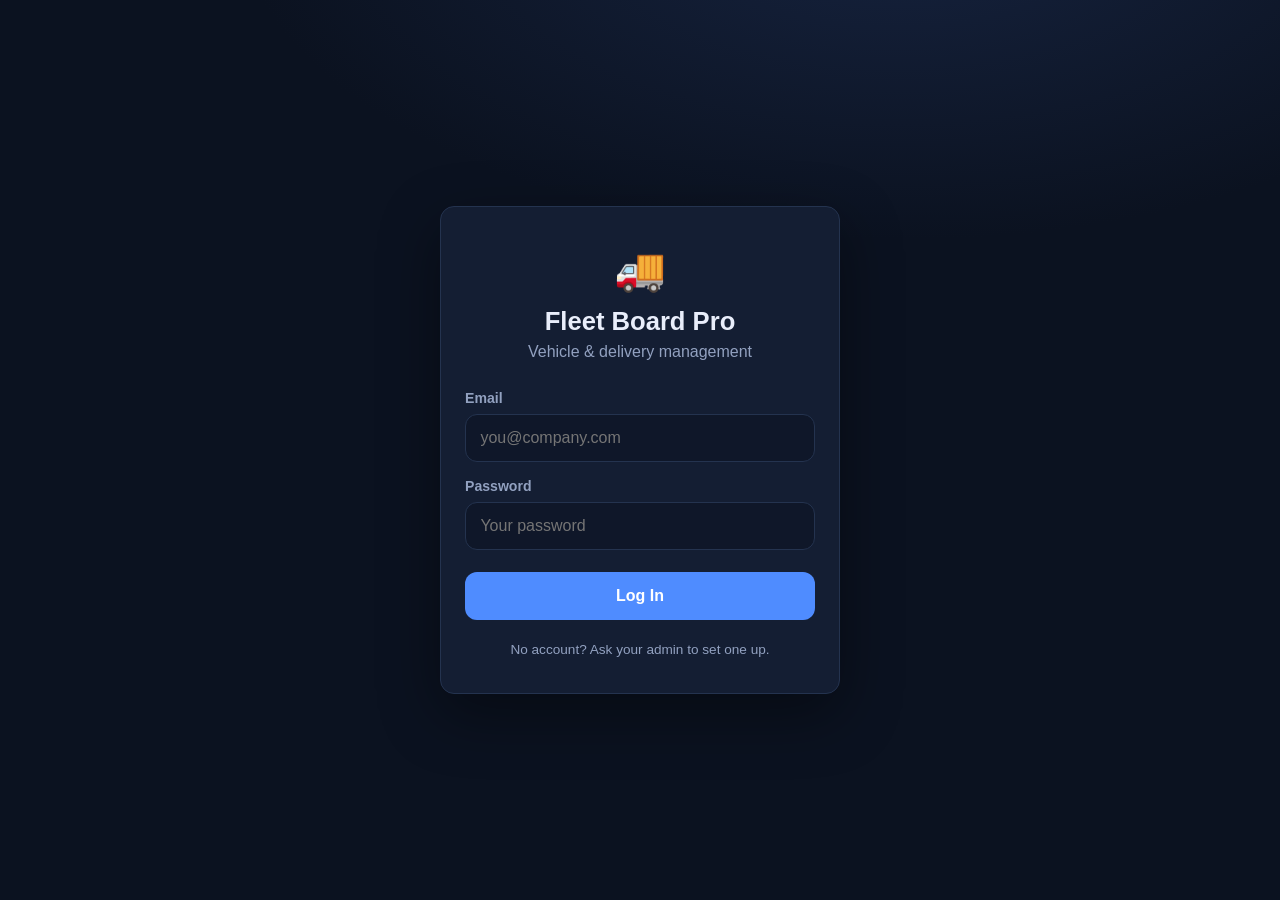
<file: index.html>
<!doctype html>
<html lang="en">
<head>
  <meta charset="utf-8">
  <meta name="viewport" content="width=device-width, initial-scale=1, viewport-fit=cover">
  <meta name="theme-color" content="#0b1220">
  <link rel="manifest" href="manifest.webmanifest">
  <link rel="icon" href="icons/icon-192.png">
  <link rel="apple-touch-icon" href="icons/icon-192.png">
  <title>Fleet Board Pro — Log In</title>
  <link rel="stylesheet" href="css/style.css">
</head>
<body>
  <main class="login-wrap">
    <div class="login-card">
      <div class="logo">🚚</div>
      <h1>Fleet Board Pro</h1>
      <p class="muted">Vehicle &amp; delivery management</p>

      <div id="configWarning" class="alert alert-error hidden">
        Supabase is not configured yet. Copy <code>js/config.example.js</code>
        to <code>js/config.js</code> and add your project URL and anon key.
      </div>

      <div id="loginError" class="alert alert-error hidden" role="alert"></div>

      <form id="loginForm" novalidate>
        <label for="email">Email</label>
        <input id="email" type="email" autocomplete="email" required
               placeholder="you@company.com">

        <label for="password">Password</label>
        <input id="password" type="password" autocomplete="current-password" required
               placeholder="Your password">

        <button id="loginBtn" class="btn btn-primary btn-block" type="submit">Log In</button>
      </form>

      <p class="muted small">No account? Ask your admin to set one up.</p>
    </div>
  </main>

  <script src="vendor/supabase.js"></script>
  <script src="js/config.js"></script>
  <script src="js/supabase-client.js"></script>
  <script src="js/auth.js"></script>
  <script src="js/login.js"></script>
  <script src="js/pwa.js"></script>
</body>
</html>
</file>
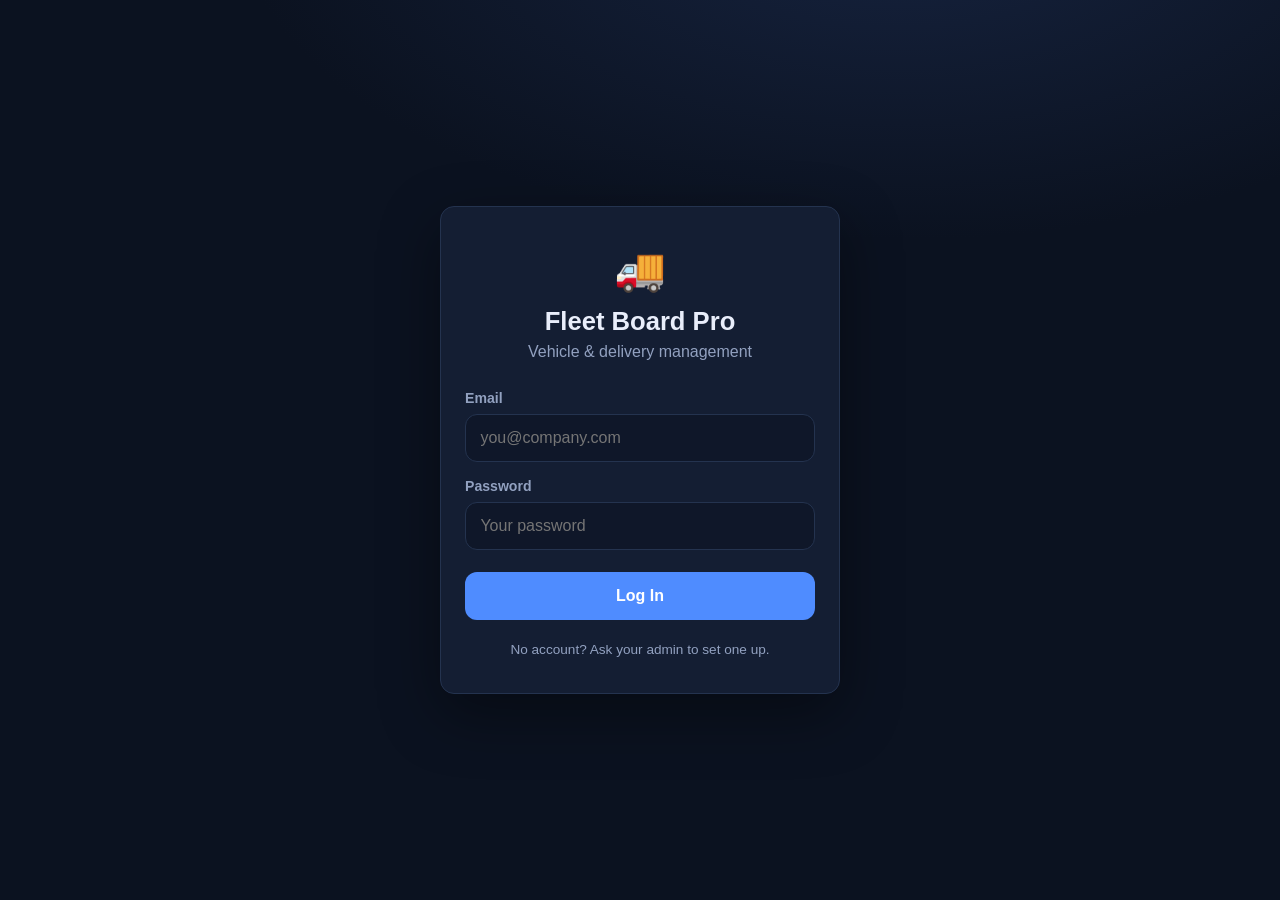
<file: admin.html>
<!doctype html>
<html lang="en">
<head>
  <meta charset="utf-8">
  <meta name="viewport" content="width=device-width, initial-scale=1, viewport-fit=cover">
  <meta name="theme-color" content="#0b1220">
  <link rel="manifest" href="manifest.webmanifest">
  <link rel="icon" href="icons/icon-192.png">
  <link rel="apple-touch-icon" href="icons/icon-192.png">
  <title>Fleet Board Pro — Admin</title>
  <link rel="stylesheet" href="css/style.css">
</head>
<body class="loading">
  <div class="app">
    <header class="topbar">
      <div class="brand">🚚 Fleet Board Pro</div>
      <div class="user-info">
        <span id="userName" class="user-name"></span>
        <span id="roleBadge" class="badge"></span>
      </div>
      <a class="btn btn-outline btn-small" href="profile.html">Profile</a>
    </header>

    <main class="content">
      <h2>Admin Dashboard</h2>
      <p class="muted page-sub"><span id="companyName"></span></p>

      <div id="flash"></div>

      <section>
        <div class="section-head">
          <h3>📊 Today Overview</h3>
          <button id="refreshAll" class="btn btn-outline btn-small" type="button">Refresh</button>
        </div>
        <div id="overviewStats" class="stats"></div>
      </section>

      <section id="reportsSection" style="margin-top: 1.75rem;">
        <div class="section-head">
          <h3>📈 Reports</h3>
        </div>
        <div id="reportHost"></div>
      </section>

      <section id="settingsSection" style="margin-top: 1.75rem;">
        <div class="section-head">
          <h3>⚙️ Company Settings</h3>
        </div>
        <div class="card">
          <label class="toggle-row">
            <input type="checkbox" id="driverFuelToggle">
            <span>Allow drivers to log fuel for their own vehicle</span>
          </label>
          <p class="muted small">Off by default. When on, a driver can add fuel entries only for their own linked vehicle. Manager/admin can always log fuel.</p>
        </div>
      </section>

      <section id="usersSection" style="margin-top: 1.75rem;">
        <div class="section-head">
          <h3>🔑 Users</h3>
        </div>
        <p class="muted small">
          Users sign up on the login page, then must be attached to your company
          (see <code>supabase/README.md</code>) before they appear here. Creating
          login accounts or attaching companies still happens in the Supabase
          Dashboard / SQL Editor — never from this app.
        </p>
        <div id="userList" class="request-list"></div>
      </section>

      <section id="outletsSection" style="margin-top: 1.75rem;">
        <div class="section-head">
          <h3>🏬 Outlets</h3>
          <button class="btn btn-primary btn-small" type="button" data-action="new-outlet">Add Outlet</button>
        </div>
        <div id="outletFormHost"></div>
        <div id="outletList" class="cards"></div>
      </section>

      <section id="driversSection" style="margin-top: 1.75rem;">
        <div class="section-head">
          <h3>🚗 Drivers</h3>
          <button class="btn btn-primary btn-small" type="button" data-action="new-driver">Add Driver</button>
        </div>
        <div id="driverFormHost"></div>
        <div id="driverList" class="cards"></div>
      </section>

      <section id="vehiclesSection" style="margin-top: 1.75rem;">
        <div class="section-head">
          <h3>🚐 Vehicles</h3>
          <button class="btn btn-primary btn-small" type="button" data-action="new-vehicle">Add Vehicle</button>
        </div>
        <div id="vehicleFormHost"></div>
        <div id="vehicleList" class="cards"></div>
      </section>

      <section style="margin-top: 1.75rem;">
        <div class="section-head">
          <h3>🗂️ Recent Jobs</h3>
        </div>
        <div id="jobFilters" class="filter-bar">
          <button class="filter-btn active" type="button" data-status="all">All</button>
          <button class="filter-btn" type="button" data-status="pending">Pending</button>
          <button class="filter-btn" type="button" data-status="accepted">Accepted</button>
          <button class="filter-btn" type="button" data-status="in_progress">In Progress</button>
          <button class="filter-btn" type="button" data-status="completed">Completed</button>
          <button class="filter-btn" type="button" data-status="cancelled">Cancelled</button>
        </div>
        <div id="jobList" class="request-list"></div>
      </section>
    </main>
  </div>

  <div class="loader">Loading…</div>

  <script src="vendor/supabase.js"></script>
  <script src="js/config.js"></script>
  <script src="js/supabase-client.js"></script>
  <script src="js/auth.js"></script>
  <script src="js/ui.js"></script>
  <script src="js/admin.js"></script>
  <script src="js/reports.js"></script>
  <script>
    initDashboard('admin').then(function (ctx) { if (ctx) { initAdminPage(ctx); initReports(ctx); } });
  </script>
  <script src="js/pwa.js"></script>
</body>
</html>
</file>
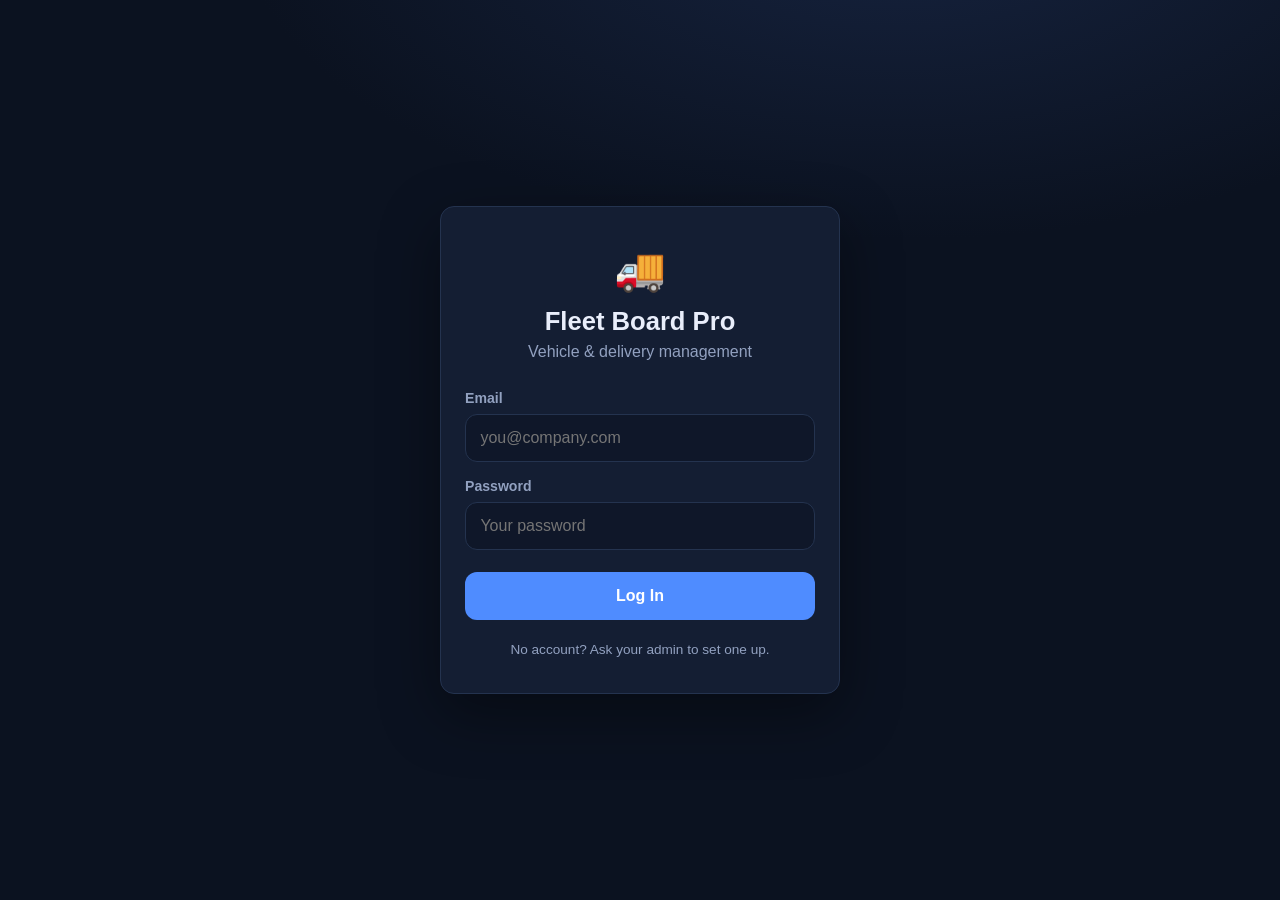
<file: app-admin.html>
<!doctype html>
<html lang="en">
<head>
  <meta charset="utf-8">
  <meta name="viewport" content="width=device-width, initial-scale=1, viewport-fit=cover">
  <meta name="theme-color" content="#0b1220">
  <link rel="manifest" href="manifest.webmanifest">
  <link rel="icon" href="icons/icon-192.png">
  <link rel="apple-touch-icon" href="icons/icon-192.png">
  <title>Fleet Board Pro — Platform Admin</title>
  <link rel="stylesheet" href="css/style.css">
</head>
<body class="loading">
  <div class="app">
    <header class="topbar">
      <div class="brand">🛰️ Fleet Board Pro</div>
      <div class="user-info">
        <span id="userName" class="user-name"></span>
        <span id="roleBadge" class="badge"></span>
      </div>
      <button id="logoutBtn" class="btn btn-outline btn-small" type="button">Log Out</button>
    </header>

    <main class="content">
      <h2>Platform Admin</h2>
      <p class="muted page-sub">Fleet Board Pro platform owner — every company, read-only except lifecycle controls.</p>

      <div id="flash"></div>

      <section>
        <div class="section-head">
          <h3>🌐 Platform Overview</h3>
          <button id="refreshAll" class="btn btn-outline btn-small" type="button">Refresh</button>
        </div>
        <div id="overviewStats" class="stats"></div>
        <div id="totalsStats" class="stats" style="margin-top: 0.75rem;"></div>
      </section>

      <section id="createCompanySection" style="margin-top: 1.75rem;">
        <div class="section-head">
          <h3>➕ Create Company</h3>
        </div>
        <div id="createCompanyHost"></div>
      </section>

      <section id="companiesSection" style="margin-top: 1.75rem;">
        <div class="section-head">
          <h3>🏢 Companies</h3>
          <label class="toggle-inline">
            <input type="checkbox" id="showArchived">
            <span>Show archived</span>
          </label>
        </div>
        <div id="companyList" class="cards"></div>
      </section>

      <section id="companyDetailSection" class="hidden" style="margin-top: 1.75rem;">
        <div class="section-head">
          <h3>🔎 Company Detail</h3>
          <button id="closeDetail" class="btn btn-outline btn-small" type="button">Close</button>
        </div>
        <div id="companyDetailHost"></div>
        <div id="onboardingHost"></div>
      </section>
    </main>
  </div>

  <div class="loader">Loading…</div>

  <script src="vendor/supabase.js"></script>
  <script src="js/config.js"></script>
  <script src="js/supabase-client.js"></script>
  <script src="js/auth.js"></script>
  <script src="js/ui.js"></script>
  <script src="js/app-admin.js"></script>
  <script src="js/onboarding.js"></script>
  <script>
    initDashboard('app_admin').then(function (ctx) {
      if (ctx) { initAppAdminPage(ctx); initOnboarding(ctx); }
    });
  </script>
  <script src="js/pwa.js"></script>
</body>
</html>
</file>
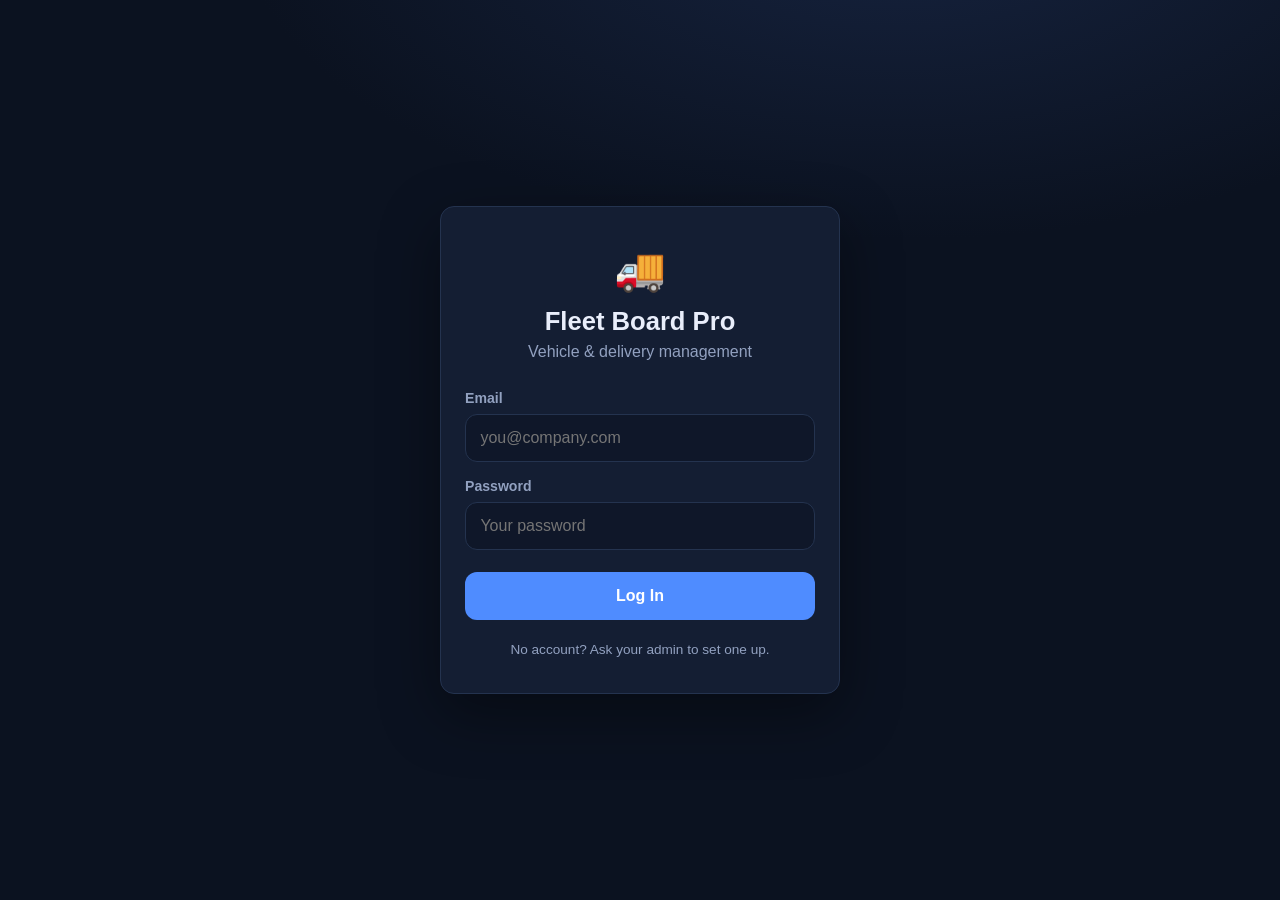
<file: driver.html>
<!doctype html>
<html lang="en">
<head>
  <meta charset="utf-8">
  <meta name="viewport" content="width=device-width, initial-scale=1, viewport-fit=cover">
  <meta name="theme-color" content="#0b1220">
  <link rel="manifest" href="manifest.webmanifest">
  <link rel="icon" href="icons/icon-192.png">
  <link rel="apple-touch-icon" href="icons/icon-192.png">
  <title>Fleet Board Pro — Driver</title>
  <link rel="stylesheet" href="vendor/leaflet/leaflet.css">
  <link rel="stylesheet" href="css/style.css">
</head>
<body class="loading">
  <div class="app">
    <header class="topbar">
      <div class="brand">🚚 Fleet Board Pro</div>
      <div class="user-info">
        <span id="userName" class="user-name"></span>
        <span id="roleBadge" class="badge"></span>
      </div>
      <a class="btn btn-outline btn-small" href="profile.html">Profile</a>
    </header>

    <main class="content driver-main">
      <h2>My Jobs</h2>
      <p class="muted page-sub"><span id="companyName"></span></p>

      <div id="flash"></div>

      <section class="panel">
        <div class="section-head">
          <h3>🧭 Duty Status</h3>
          <span id="dutyBadge" class="badge"></span>
        </div>
        <p class="muted small" id="dutyHint">Go on duty to receive open delivery requests.</p>
        <button id="dutyToggle" class="btn btn-primary btn-block" type="button" disabled>…</button>
      </section>

      <section style="margin-top: 1.75rem;">
        <div class="section-head">
          <h3>📥 Available Requests <span id="availBadge" class="count-badge hidden"></span></h3>
          <div class="section-head-actions">
            <button id="enableAlerts" class="btn btn-outline btn-small hidden" type="button">🔔 Enable alerts</button>
            <button id="refreshJobs" class="btn btn-outline btn-small" type="button">Refresh</button>
          </div>
        </div>
        <div id="acceptBlock" class="alert alert-warn hidden" style="margin-bottom: 0.75rem;"></div>
        <div id="availableList" class="request-list"></div>
        <p class="muted small">Alerts show while the app is open. Background push when fully closed comes later.</p>
      </section>

      <section style="margin-top: 1.75rem;">
        <div class="section-head">
          <h3>🚚 Current Jobs <span id="jobsBadge" class="count-badge hidden"></span></h3>
        </div>
        <div id="jobList" class="request-list"></div>
      </section>

      <section class="panel" style="margin-top: 1.75rem;">
        <h3>📍 Location Sharing</h3>
        <p class="muted" id="locStatus">Location sharing is off.</p>
        <p class="muted small" id="locLast"></p>
        <p class="muted small">Keep the app open while driving — phones pause location sharing when the app is closed or the screen locks (especially iPhone).</p>
        <button id="locToggle" class="btn btn-primary btn-block" type="button">Share Location</button>
      </section>

      <section class="panel" style="margin-top: 1.75rem;">
        <h3>🛠️ Report Vehicle Issue</h3>
        <p class="muted small" id="reportVehicle">Checking your vehicle…</p>
        <div id="reportControls" class="hidden">
          <input id="reportNote" class="input-block" type="text" maxlength="120"
                 placeholder="Optional note — e.g. Tyre issue, Engine warning">
          <div class="report-btns">
            <button id="reportServiceDue" class="btn btn-outline btn-block" type="button">Mark Service Due</button>
            <button id="reportDamaged" class="btn btn-danger btn-block" type="button">Report Damaged / Problem</button>
          </div>
          <p class="muted small hidden" id="reportIssueMsg">This vehicle already has an open issue. Manager/admin must clear it first.</p>
          <p class="muted small">Only a manager or admin can clear a reported issue.</p>
        </div>
      </section>

      <section class="panel hidden" id="fuelSection" style="margin-top: 1.75rem;">
        <h3>⛽ Add Fuel</h3>
        <p class="muted small" id="fuelVehicle"></p>
        <div id="fuelForm"></div>
        <div class="request-actions">
          <button id="fuelSubmit" class="btn btn-primary btn-block" type="button">Add Fuel</button>
        </div>
        <div id="fuelRecent"></div>
      </section>

      <section style="margin-top: 1.75rem;">
        <div class="section-head">
          <h3>🗂️ Recent Jobs</h3>
        </div>
        <div id="recentList" class="request-list"></div>
      </section>
    </main>
  </div>

  <div class="loader">Loading…</div>

  <script src="vendor/leaflet/leaflet.js"></script>
  <script src="vendor/supabase.js"></script>
  <script src="js/config.js"></script>
  <script src="js/supabase-client.js"></script>
  <script src="js/auth.js"></script>
  <script src="js/ui.js"></script>
  <script src="js/notify.js"></script>
  <script src="js/driver.js"></script>
  <script>
    initDashboard('driver').then(function (ctx) { if (ctx) initDriverPage(ctx); });
  </script>
  <script src="js/pwa.js"></script>
</body>
</html>
</file>
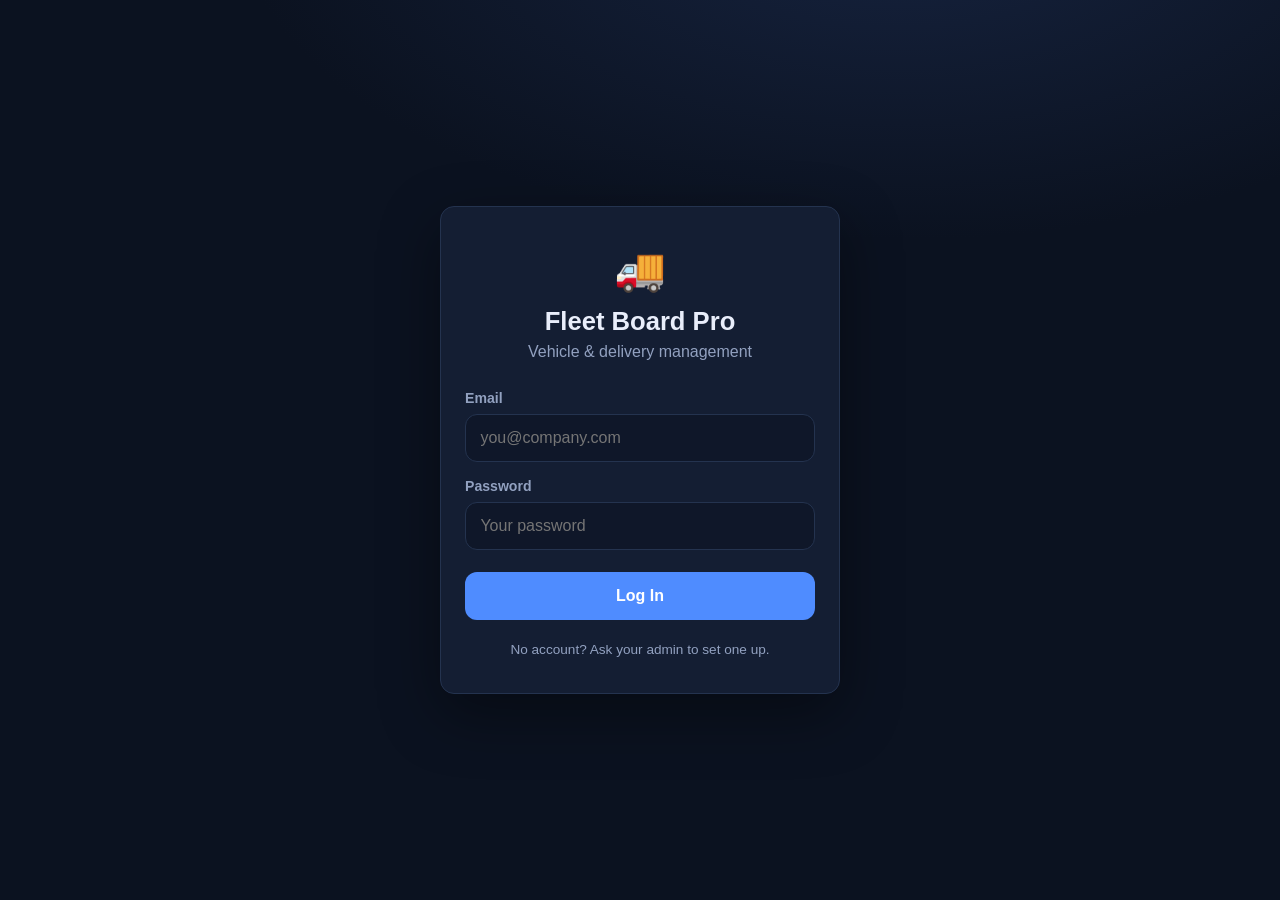
<file: manager.html>
<!doctype html>
<html lang="en">
<head>
  <meta charset="utf-8">
  <meta name="viewport" content="width=device-width, initial-scale=1, viewport-fit=cover">
  <meta name="theme-color" content="#0b1220">
  <link rel="manifest" href="manifest.webmanifest">
  <link rel="icon" href="icons/icon-192.png">
  <link rel="apple-touch-icon" href="icons/icon-192.png">
  <title>Fleet Board Pro — Manager</title>
  <link rel="stylesheet" href="vendor/leaflet/leaflet.css">
  <link rel="stylesheet" href="css/style.css">
</head>
<body class="loading">
  <div class="app">
    <header class="topbar">
      <div class="brand">🚚 Fleet Board Pro</div>
      <div class="user-info">
        <span id="userName" class="user-name"></span>
        <span id="roleBadge" class="badge"></span>
      </div>
      <a class="btn btn-outline btn-small" href="profile.html">Profile</a>
    </header>

    <main class="content">
      <h2>Manager Dashboard</h2>
      <p class="muted page-sub"><span id="companyName"></span></p>

      <div id="flash"></div>

      <section>
        <div class="section-head">
          <h3>📊 Today</h3>
        </div>
        <div id="summaryStats" class="stats"></div>
      </section>

      <section id="reportsSection" style="margin-top: 1.75rem;">
        <div class="section-head">
          <h3>📈 Reports</h3>
        </div>
        <div id="reportHost"></div>
      </section>

      <section style="margin-top: 1.75rem;">
        <button id="toggleCreateBtn" class="btn btn-primary btn-block" type="button">➕ Create Request</button>
        <div id="createFormHost" class="panel hidden" style="margin-top: 0.75rem;">
          <form id="createForm" class="form-grid" novalidate>
            <div class="field">
              <label for="mPickup">Pickup location *</label>
              <input id="mPickup" required placeholder="Where should the driver collect?">
            </div>
            <div class="field">
              <label for="mDropoff">Drop-off location *</label>
              <input id="mDropoff" required placeholder="Where should it go?">
            </div>
            <div class="field">
              <label for="mCustomerName">Customer name</label>
              <input id="mCustomerName" placeholder="Customer or receiver name">
            </div>
            <div class="field">
              <label for="mCustomerContact">Customer contact</label>
              <input id="mCustomerContact" placeholder="Phone number">
            </div>
            <div class="field full">
              <label for="mNotes">Delivery notes</label>
              <textarea id="mNotes" placeholder="Items, quantity, special instructions…"></textarea>
            </div>
            <div class="field full">
              <label for="mSendTo">Send to</label>
              <select id="mSendTo">
                <option value="">🚚 Any available driver</option>
              </select>
            </div>
            <div class="field full">
              <label>Map pins (optional)</label>
              <div class="request-actions" style="margin-bottom: 0.5rem;">
                <button id="pinPickupBtn" class="btn btn-outline btn-small" type="button">📍 Set pickup pin</button>
                <button id="pinDropoffBtn" class="btn btn-outline btn-small" type="button">🏁 Set drop-off pin</button>
              </div>
              <div id="pinMap" class="hidden"></div>
              <p class="muted small" id="pinStatus"></p>
            </div>
            <div class="full request-actions">
              <button id="createSubmitBtn" class="btn btn-primary" type="submit">Send Request</button>
              <button id="createCancelBtn" class="btn btn-outline" type="button">Cancel</button>
            </div>
          </form>
        </div>
      </section>

      <section style="margin-top: 1.75rem;">
        <div class="section-head">
          <h3>🕐 Pending Requests</h3>
          <button id="refreshPending" class="btn btn-outline btn-small" type="button">Refresh</button>
        </div>
        <div id="pendingList" class="request-list"></div>
      </section>

      <section style="margin-top: 1.75rem;">
        <div class="section-head">
          <h3>🚚 Active Jobs</h3>
        </div>
        <div id="activeList" class="request-list"></div>
      </section>

      <section style="margin-top: 1.75rem;">
        <div class="section-head">
          <h3>🟢 Vehicle Status</h3>
          <button id="refreshVehicles" class="btn btn-outline btn-small" type="button">Refresh</button>
        </div>
        <div id="vehicleStats" class="stats"></div>
        <div id="vehicleList" class="cards" style="margin-top: 1rem;"></div>
      </section>

      <section class="panel" style="margin-top: 1.75rem;">
        <h3>🗺️ Live Map</h3>
        <div id="vehicleMap"></div>
        <div id="mapEmpty" class="empty-state hidden" style="margin-top: 0.75rem;">No vehicle locations yet.</div>
      </section>

      <section style="margin-top: 1.75rem;">
        <div class="section-head">
          <h3>🗂️ Job History</h3>
          <button id="refreshHistory" class="btn btn-outline btn-small" type="button">Refresh</button>
        </div>
        <div id="historyFilters" class="filter-bar">
          <button class="filter-btn active" type="button" data-range="today">Today</button>
          <button class="filter-btn" type="button" data-range="7d">Last 7 days</button>
          <button class="filter-btn" type="button" data-range="all">All recent</button>
          <span class="filter-sep"></span>
          <button class="filter-btn active" type="button" data-status="all">All</button>
          <button class="filter-btn" type="button" data-status="completed">Completed</button>
          <button class="filter-btn" type="button" data-status="cancelled">Cancelled</button>
        </div>
        <div id="historyList" class="request-list"></div>
      </section>
    </main>
  </div>

  <div class="loader">Loading…</div>

  <script src="vendor/leaflet/leaflet.js"></script>
  <script src="vendor/supabase.js"></script>
  <script src="js/config.js"></script>
  <script src="js/supabase-client.js"></script>
  <script src="js/auth.js"></script>
  <script src="js/ui.js"></script>
  <script src="js/notify.js"></script>
  <script src="js/manager.js"></script>
  <script src="js/reports.js"></script>
  <script>
    initDashboard('manager').then(function (ctx) { if (ctx) { initManagerPage(ctx); initReports(ctx); } });
  </script>
  <script src="js/pwa.js"></script>
</body>
</html>
</file>
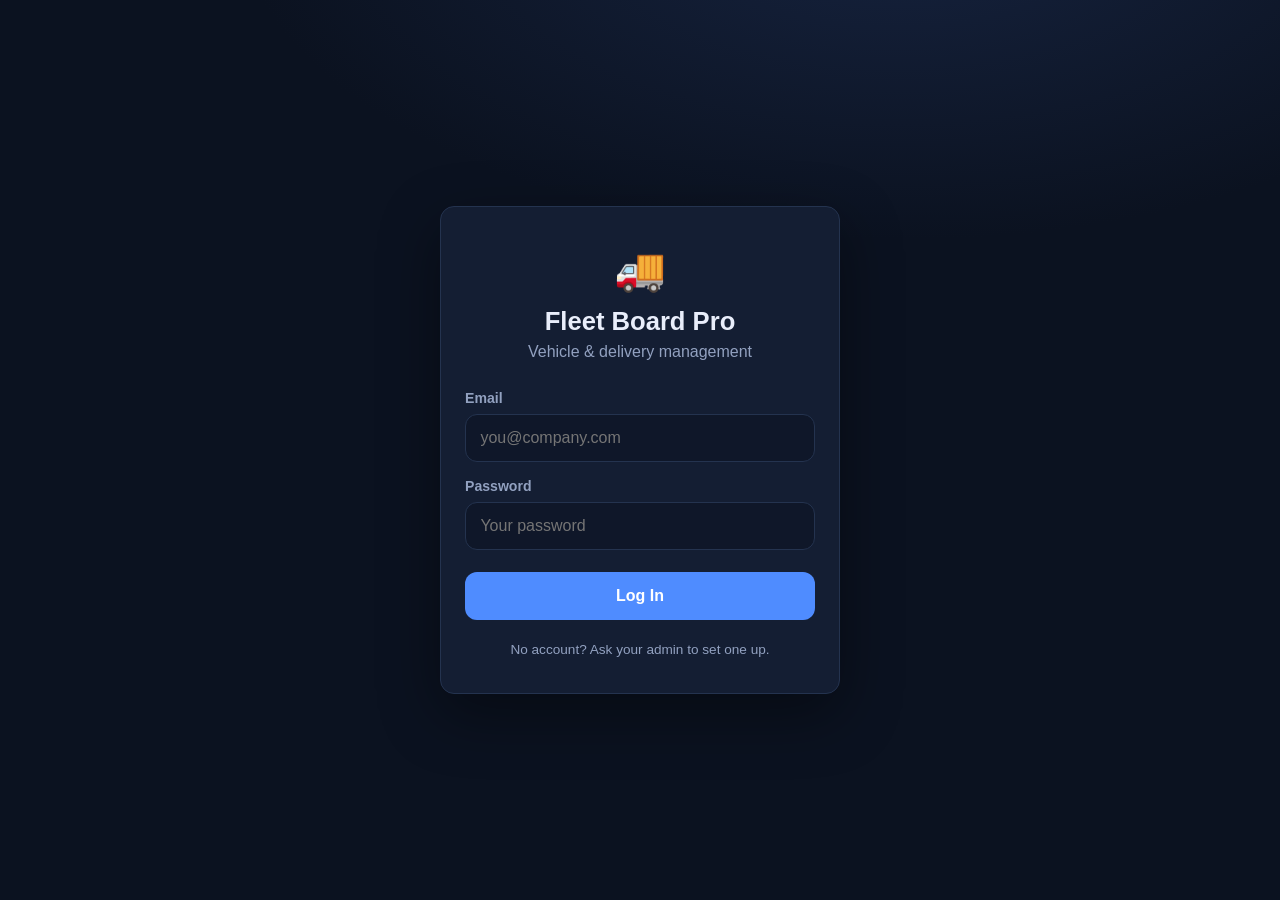
<file: outlet.html>
<!doctype html>
<html lang="en">
<head>
  <meta charset="utf-8">
  <meta name="viewport" content="width=device-width, initial-scale=1, viewport-fit=cover">
  <meta name="theme-color" content="#0b1220">
  <link rel="manifest" href="manifest.webmanifest">
  <link rel="icon" href="icons/icon-192.png">
  <link rel="apple-touch-icon" href="icons/icon-192.png">
  <title>Fleet Board Pro — Outlet</title>
  <link rel="stylesheet" href="vendor/leaflet/leaflet.css">
  <link rel="stylesheet" href="css/style.css">
</head>
<body class="loading">
  <div class="app">
    <header class="topbar">
      <div class="brand">🚚 Fleet Board Pro</div>
      <div class="user-info">
        <span id="userName" class="user-name"></span>
        <span id="roleBadge" class="badge"></span>
      </div>
      <a class="btn btn-outline btn-small" href="profile.html">Profile</a>
    </header>

    <main class="content">
      <h2>Outlet Dashboard</h2>
      <p class="muted page-sub"><span id="companyName"></span></p>

      <div id="flash"></div>

      <section>
        <div id="summaryStats" class="stats"></div>
      </section>

      <section style="margin-top: 1.25rem;">
        <button id="toggleRequestBtn" class="btn btn-primary btn-block" type="button">➕ Request Vehicle</button>
        <div id="requestFormHost" class="panel hidden" style="margin-top: 0.9rem;">
          <h3>Request Vehicle</h3>
          <form id="requestForm" class="form-grid" novalidate>
            <div class="field">
              <label for="pickup">Pickup location *</label>
              <input id="pickup" required placeholder="Where should the driver collect?">
            </div>
            <div class="field">
              <label for="dropoff">Drop-off location *</label>
              <input id="dropoff" required placeholder="Where should it go?">
            </div>
            <div class="field">
              <label for="customerName">Customer name</label>
              <input id="customerName" placeholder="Customer or receiver name">
            </div>
            <div class="field">
              <label for="customerContact">Customer contact</label>
              <input id="customerContact" placeholder="Phone number">
            </div>
            <div class="field full">
              <label for="notes">Delivery notes</label>
              <textarea id="notes" placeholder="Items, quantity, special instructions…"></textarea>
            </div>
            <div class="field full">
              <label for="sendTo">Send to</label>
              <select id="sendTo">
                <option value="">🚚 Any available driver</option>
              </select>
            </div>
            <div class="field full">
              <label>Map pins (optional)</label>
              <div class="request-actions" style="margin-bottom: 0.5rem;">
                <button id="outPinPickupBtn" class="btn btn-outline btn-small" type="button">📍 Set pickup pin</button>
                <button id="outPinDropoffBtn" class="btn btn-outline btn-small" type="button">🏁 Set drop-off pin</button>
              </div>
              <div id="outPinMap" class="hidden"></div>
              <p class="muted small" id="outPinStatus"></p>
            </div>
            <div class="full request-actions">
              <button id="submitRequestBtn" class="btn btn-primary" type="submit">Send Request</button>
              <button id="cancelRequestBtn" class="btn btn-outline" type="button">Cancel</button>
            </div>
          </form>
          <p class="muted small" style="margin: 0.5rem 0 0;">
            Your request is sent to all on-duty drivers. The first available driver accepts it.
          </p>
        </div>
      </section>

      <section style="margin-top: 1.75rem;">
        <div class="section-head">
          <h3>📦 Active Deliveries</h3>
          <div class="section-head-actions">
            <button id="enableAlerts" class="btn btn-outline btn-small hidden" type="button">🔔 Enable alerts</button>
            <button id="refreshRequests" class="btn btn-outline btn-small" type="button">Refresh</button>
          </div>
        </div>
        <div id="requestList" class="request-list"></div>
        <p class="muted small">Alerts show while the app is open. Background push when fully closed comes later.</p>
      </section>

      <section class="panel" style="margin-top: 1.75rem;">
        <h3>🗺️ Track My Deliveries</h3>
        <div id="trackMap"></div>
        <div id="trackEmpty" class="empty-state" style="margin-top: 0.75rem;">
          No vehicle to track yet. A map appears here when a driver is on the way for one of your active requests.
        </div>
      </section>

      <section style="margin-top: 1.75rem;">
        <div class="section-head">
          <h3>🗂️ Request History</h3>
        </div>
        <div id="historyList" class="request-list"></div>
      </section>
    </main>
  </div>

  <div class="loader">Loading…</div>

  <script src="vendor/leaflet/leaflet.js"></script>
  <script src="vendor/supabase.js"></script>
  <script src="js/config.js"></script>
  <script src="js/supabase-client.js"></script>
  <script src="js/auth.js"></script>
  <script src="js/ui.js"></script>
  <script src="js/notify.js"></script>
  <script src="js/outlet.js"></script>
  <script>
    initDashboard('outlet').then(function (ctx) { if (ctx) initOutletPage(ctx); });
  </script>
  <script src="js/pwa.js"></script>
</body>
</html>
</file>
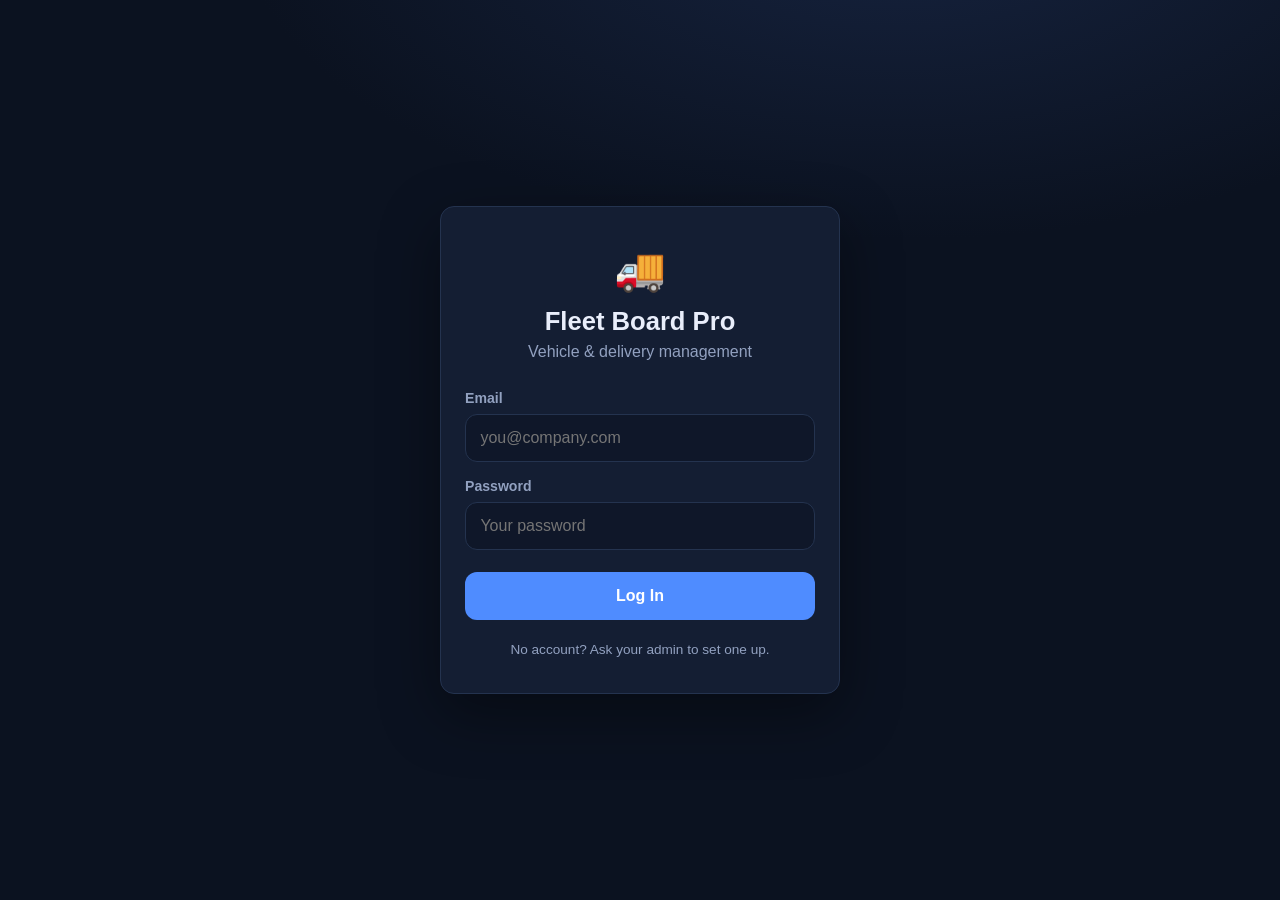
<file: profile.html>
<!doctype html>
<html lang="en">
<head>
  <meta charset="utf-8">
  <meta name="viewport" content="width=device-width, initial-scale=1, viewport-fit=cover">
  <meta name="theme-color" content="#0b1220">
  <link rel="manifest" href="manifest.webmanifest">
  <link rel="icon" href="icons/icon-192.png">
  <link rel="apple-touch-icon" href="icons/icon-192.png">
  <title>Fleet Board Pro — My Profile</title>
  <link rel="stylesheet" href="css/style.css">
</head>
<body class="loading">
  <div class="app">
    <header class="topbar">
      <div class="brand">🚚 Fleet Board Pro</div>
      <div class="user-info">
        <span id="userName" class="user-name"></span>
        <span id="roleBadge" class="badge"></span>
      </div>
      <button id="logoutBtn" class="btn btn-outline" type="button">Log Out</button>
    </header>

    <main class="content">
      <div class="section-head">
        <h2>My Profile</h2>
        <a id="backBtn" class="btn btn-outline btn-small" href="index.html">Back</a>
      </div>
      <p class="muted page-sub"><span id="companyName"></span></p>

      <section class="panel">
        <div id="profileCard" class="profile-card"></div>
      </section>
    </main>
  </div>

  <div class="loader">Loading…</div>

  <script src="vendor/supabase.js"></script>
  <script src="js/config.js"></script>
  <script src="js/supabase-client.js"></script>
  <script src="js/auth.js"></script>
  <script src="js/ui.js"></script>
  <script src="js/profile.js"></script>
  <script>
    initAnyRolePage().then(function (ctx) { if (ctx) initProfilePage(ctx); });
  </script>
  <script src="js/pwa.js"></script>
</body>
</html>
</file>
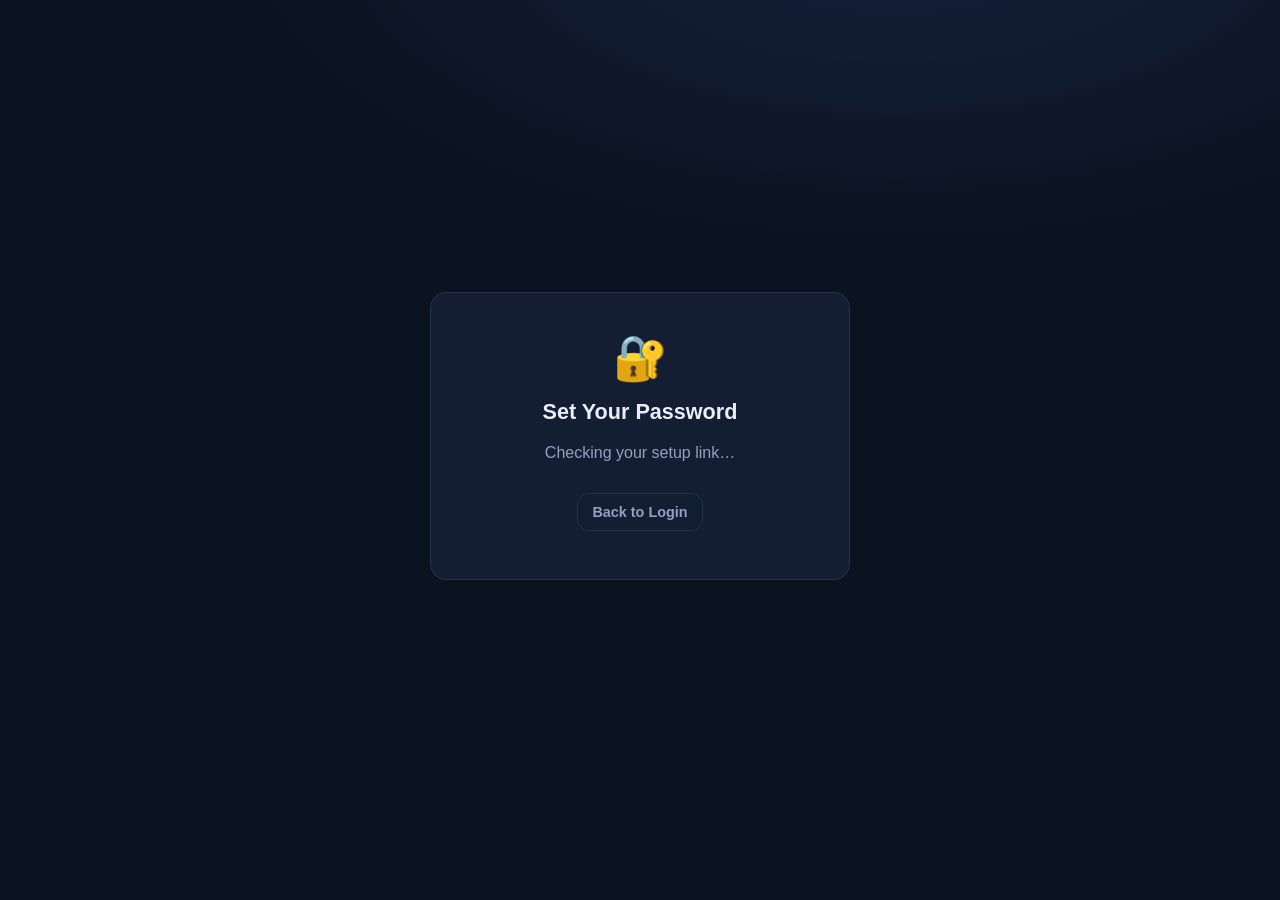
<file: set-password.html>
<!doctype html>
<html lang="en">
<head>
  <meta charset="utf-8">
  <meta name="viewport" content="width=device-width, initial-scale=1, viewport-fit=cover">
  <meta name="theme-color" content="#0b1220">
  <link rel="icon" href="icons/icon-192.png">
  <title>Fleet Board Pro — Set Your Password</title>
  <link rel="stylesheet" href="css/style.css">
</head>
<body class="loading">
  <div class="app">
    <main class="content setpw-main">
      <div class="suspended-card setpw-card">
        <div class="suspended-icon">🔐</div>
        <h2>Set Your Password</h2>

        <div id="spWaiting">
          <p class="muted">Checking your setup link…</p>
        </div>

        <form id="spForm" class="hidden" novalidate>
          <p class="muted small">Choose a password for your Fleet Board Pro account (at least 8 characters).</p>
          <div class="field">
            <label for="spPassword">New password</label>
            <input id="spPassword" type="password" autocomplete="new-password" minlength="8" required>
          </div>
          <div class="field">
            <label for="spConfirm">Confirm password</label>
            <input id="spConfirm" type="password" autocomplete="new-password" minlength="8" required>
          </div>
          <div id="spMsg"></div>
          <button id="spSubmit" class="btn btn-primary" type="submit">Set Password</button>
        </form>

        <div id="spExpired" class="hidden">
          <p class="suspended-status">This link has expired or was already used.</p>
          <p class="muted small">Ask your platform administrator to send a new setup email, then use the newest link.</p>
        </div>

        <div id="spReject" class="hidden">
          <p class="suspended-status">You're already signed in.</p>
          <p class="muted small">This page is only for finishing a new account setup. Use the button below to go to your dashboard.</p>
        </div>

        <div id="spDone" class="hidden">
          <p class="suspended-status">✅ Your account setup is complete.</p>
          <p class="muted small">Redirecting you to the login page…</p>
        </div>

        <p class="setpw-footer"><a class="btn btn-outline btn-small" href="index.html">Back to Login</a></p>
      </div>
    </main>
  </div>

  <script src="vendor/supabase.js"></script>
  <script src="js/config.js"></script>
  <script src="js/supabase-client.js"></script>
  <script src="js/set-password.js"></script>
</body>
</html>
</file>
<file: css/style.css>
/* Fleet Board Pro — shared styles
   Dark premium dashboard, mobile-first, large touch targets. */

:root {
  --bg: #0b1220;
  --bg-soft: #0f1729;
  --panel: #141e33;
  --panel-2: #1a2740;
  --border: #24334f;
  --text: #e9eefb;
  --muted: #92a1c0;
  --accent: #4f8cff;
  --accent-press: #3b6fd4;
  --green: #2fbf71;
  --amber: #f0a020;
  --red: #e5484d;
  --purple: #9b6dff;
  --radius: 14px;
}

/* Native controls (selects, scrollbars) render dark to match the theme */
:root { color-scheme: dark; }

* { box-sizing: border-box; }

html, body {
  margin: 0;
  padding: 0;
  min-height: 100%;
}

body {
  background: radial-gradient(1200px 600px at 70% -10%, #16233f 0%, var(--bg) 55%);
  color: var(--text);
  font-family: -apple-system, BlinkMacSystemFont, "Segoe UI", Roboto, "Helvetica Neue", Arial, sans-serif;
  font-size: 16px;
  line-height: 1.5;
  -webkit-font-smoothing: antialiased;
}

h1, h2, h3 { margin: 0 0 0.5rem; line-height: 1.25; }
h1 { font-size: 1.6rem; }
h2 { font-size: 1.35rem; }
h3 { font-size: 1.05rem; }

.muted { color: var(--muted); }
.small { font-size: 0.85rem; }
.hidden { display: none !important; }

code {
  background: var(--panel-2);
  border: 1px solid var(--border);
  border-radius: 6px;
  padding: 0.1em 0.4em;
  font-size: 0.85em;
}

/* ---------- Buttons ---------- */

.btn {
  display: inline-flex;
  align-items: center;
  justify-content: center;
  min-height: 48px;
  padding: 0.6rem 1.25rem;
  border: 1px solid transparent;
  border-radius: 12px;
  font-size: 1rem;
  font-weight: 600;
  color: var(--text);
  background: var(--panel-2);
  cursor: pointer;
  text-decoration: none;
  transition: background 0.15s ease, transform 0.05s ease;
}

.btn:active { transform: scale(0.98); }
.btn:disabled { opacity: 0.55; cursor: not-allowed; }

/* No double-tap zoom delay on touch devices */
.btn, .filter-btn { touch-action: manipulation; }

.btn-primary { background: var(--accent); color: #fff; }
.btn-primary:hover:not(:disabled) { background: var(--accent-press); }

.btn-outline {
  background: transparent;
  border-color: var(--border);
  color: var(--muted);
}
.btn-outline:hover { color: var(--text); border-color: var(--muted); }

.btn-block { width: 100%; }

/* ---------- Alerts ---------- */

.alert {
  border-radius: 12px;
  padding: 0.75rem 1rem;
  margin-bottom: 1rem;
  font-size: 0.95rem;
}

.alert-error {
  background: rgba(229, 72, 77, 0.12);
  border: 1px solid rgba(229, 72, 77, 0.45);
  color: #ffb3b5;
}

.alert-success {
  background: rgba(47, 191, 113, 0.12);
  border: 1px solid rgba(47, 191, 113, 0.45);
  color: #a4ecc6;
}

.alert-warn {
  background: rgba(240, 160, 32, 0.12);
  border: 1px solid rgba(240, 160, 32, 0.45);
  color: #ffd08a;
}

/* ---------- Badges ---------- */

.badge {
  display: inline-block;
  padding: 0.15rem 0.65rem;
  border-radius: 999px;
  font-size: 0.78rem;
  font-weight: 700;
  letter-spacing: 0.02em;
  white-space: nowrap;
}

.badge-role-admin   { background: rgba(155, 109, 255, 0.18); color: #c9aaff; border: 1px solid rgba(155, 109, 255, 0.5); }
.badge-role-manager { background: rgba(79, 140, 255, 0.18);  color: #9dbfff; border: 1px solid rgba(79, 140, 255, 0.5); }
.badge-role-outlet  { background: rgba(240, 160, 32, 0.16);  color: #ffd08a; border: 1px solid rgba(240, 160, 32, 0.5); }
.badge-role-driver  { background: rgba(47, 191, 113, 0.16);  color: #8fe6b8; border: 1px solid rgba(47, 191, 113, 0.5); }

/* Status badges — consistent colors across the app */
.badge-available   { background: rgba(47, 191, 113, 0.16); color: #8fe6b8; border: 1px solid rgba(47, 191, 113, 0.5); }
.badge-busy        { background: rgba(240, 160, 32, 0.16); color: #ffd08a; border: 1px solid rgba(240, 160, 32, 0.5); }
.badge-offline     { background: rgba(146, 161, 192, 0.14); color: #b7c3dd; border: 1px solid rgba(146, 161, 192, 0.45); }
.badge-maintenance { background: rgba(229, 72, 77, 0.14);  color: #ffb3b5; border: 1px solid rgba(229, 72, 77, 0.45); }
.badge-service_due { background: rgba(240, 160, 32, 0.16); color: #ffd08a; border: 1px solid rgba(240, 160, 32, 0.5); }
.badge-in_service  { background: rgba(79, 140, 255, 0.16); color: #9dbfff; border: 1px solid rgba(79, 140, 255, 0.45); }
.badge-damaged     { background: rgba(229, 72, 77, 0.18);  color: #ffb3b5; border: 1px solid rgba(229, 72, 77, 0.55); }

.badge-pending     { background: rgba(240, 160, 32, 0.16); color: #ffd08a; border: 1px solid rgba(240, 160, 32, 0.5); }
.badge-accepted    { background: rgba(79, 140, 255, 0.18); color: #9dbfff; border: 1px solid rgba(79, 140, 255, 0.5); }
.badge-in_progress { background: rgba(155, 109, 255, 0.18); color: #c9aaff; border: 1px solid rgba(155, 109, 255, 0.5); }
.badge-completed   { background: rgba(47, 191, 113, 0.16); color: #8fe6b8; border: 1px solid rgba(47, 191, 113, 0.5); }
.badge-cancelled   { background: rgba(146, 161, 192, 0.14); color: #b7c3dd; border: 1px solid rgba(146, 161, 192, 0.45); }

/* ---------- Forms (dashboard pages) ---------- */

.field { margin-bottom: 0.9rem; }

.field label {
  display: block;
  font-size: 0.88rem;
  font-weight: 600;
  color: var(--muted);
  margin: 0 0 0.3rem;
}

.field input,
.field textarea,
.field select {
  width: 100%;
  min-height: 48px;
  padding: 0.6rem 0.9rem;
  border-radius: 12px;
  border: 1px solid var(--border);
  background: var(--bg-soft);
  color: var(--text);
  font-size: 1rem;
  font-family: inherit;
}

.field textarea { min-height: 84px; resize: vertical; }

.field input:focus,
.field textarea:focus,
.field select:focus {
  outline: none;
  border-color: var(--accent);
  box-shadow: 0 0 0 3px rgba(79, 140, 255, 0.25);
}

.form-grid {
  display: grid;
  grid-template-columns: 1fr 1fr;
  gap: 0 1rem;
}

/* ---------- Vehicle service controls (Stage 3A) ---------- */
.input-block,
.svc-control select {
  width: 100%;
  min-height: 46px;
  padding: 0.6rem 0.9rem;
  border-radius: 12px;
  border: 1px solid var(--border);
  background: var(--bg-soft);
  color: var(--text);
  font-size: 1rem;
  font-family: inherit;
  box-sizing: border-box;
}

.input-block:focus,
.svc-control select:focus {
  outline: none;
  border-color: var(--accent);
  box-shadow: 0 0 0 3px rgba(79, 140, 255, 0.25);
}

.svc-control { display: flex; gap: 0.5rem; margin-top: 0.65rem; }
.svc-control select { flex: 1; }
.report-btns { display: flex; flex-direction: column; gap: 0.55rem; margin: 0.65rem 0 0.4rem; }

/* ---------- KM / odometer entry (Stage 3B) ---------- */
.km-field { margin: 0.6rem 0 0.5rem; }
.km-field label { display: block; font-size: 0.82rem; font-weight: 600; color: var(--muted); margin: 0 0 0.3rem; }

/* ---------- Fuel logs (Stage 3C) ---------- */
.toggle-row { display: flex; align-items: center; gap: 0.6rem; font-weight: 600; cursor: pointer; }
.toggle-row input { width: 20px; height: 20px; flex: none; }
.panel-sub { margin: 0 0 0.5rem; font-size: 0.95rem; }
.fuel-list { margin: 0.3rem 0 0.6rem; }

.form-grid .full { grid-column: 1 / -1; }

@media (max-width: 640px) {
  .form-grid { grid-template-columns: 1fr; }
}

/* ---------- Panels, sections, request cards ---------- */

.panel {
  background: var(--panel);
  border: 1px solid var(--border);
  border-radius: var(--radius);
  padding: 1.15rem;
  margin-bottom: 1.5rem;
}

.panel h3 { margin-bottom: 0.9rem; }

.section-head {
  display: flex;
  align-items: center;
  justify-content: space-between;
  gap: 0.75rem;
  margin: 0 0 0.75rem;
}

.section-head h3 { margin: 0; }

.btn-small { min-height: 38px; padding: 0.35rem 0.9rem; font-size: 0.9rem; }
.btn-danger { background: var(--red); color: #fff; }
.btn-success { background: var(--green); color: #fff; }

.request-list { display: grid; gap: 0.9rem; }

.request-card {
  background: var(--panel);
  border: 1px solid var(--border);
  border-radius: var(--radius);
  padding: 1rem 1.1rem;
}

.request-top {
  display: flex;
  justify-content: space-between;
  align-items: center;
  gap: 0.5rem;
  margin-bottom: 0.5rem;
}

.request-card .route div { padding: 0.15rem 0; overflow-wrap: anywhere; }

.request-card .meta {
  color: var(--muted);
  font-size: 0.92rem;
  margin-top: 0.25rem;
  overflow-wrap: anywhere;
}

.request-actions {
  display: flex;
  gap: 0.6rem;
  margin-top: 0.9rem;
  flex-wrap: wrap;
}

.request-actions .btn { flex: 1; min-width: 130px; }

.inline-panel {
  margin-top: 0.9rem;
  border-top: 1px solid var(--border);
  padding-top: 0.9rem;
}

.chip {
  display: inline-block;
  background: var(--panel-2);
  border: 1px solid var(--border);
  border-radius: 999px;
  padding: 0.15rem 0.6rem;
  font-size: 0.82rem;
  color: var(--muted);
  margin: 0.5rem 0.4rem 0 0;
}

.empty-state {
  color: var(--muted);
  text-align: center;
  padding: 1.5rem 1rem;
  background: var(--panel);
  border: 1px dashed var(--border);
  border-radius: var(--radius);
}

/* ---------- History filters ---------- */

.filter-bar {
  display: flex;
  flex-wrap: wrap;
  align-items: center;
  gap: 0.5rem;
  margin-bottom: 0.9rem;
}

.filter-btn {
  background: var(--panel-2);
  border: 1px solid var(--border);
  color: var(--muted);
  border-radius: 999px;
  padding: 0.35rem 0.9rem;
  font-size: 0.88rem;
  font-weight: 600;
  cursor: pointer;
  min-height: 38px;
}

.filter-btn.active {
  background: rgba(79, 140, 255, 0.18);
  border-color: var(--accent);
  color: #9dbfff;
}

.filter-sep {
  width: 1px;
  height: 22px;
  background: var(--border);
  margin: 0 0.25rem;
}

/* ---------- Vehicle overview & map (manager) ---------- */

.stats {
  display: grid;
  grid-template-columns: repeat(4, 1fr);
  gap: 0.75rem;
}

@media (max-width: 640px) {
  .stats { grid-template-columns: repeat(2, 1fr); }
}

.stat {
  background: var(--panel);
  border: 1px solid var(--border);
  border-radius: var(--radius);
  padding: 0.75rem;
  text-align: center;
}

.stat-num { font-size: 1.6rem; font-weight: 700; line-height: 1.2; }
.stat-label { color: var(--muted); font-size: 0.85rem; }

/* Location freshness chips (display-only labels) */
.fresh-live    { color: #8fe6b8; border-color: rgba(47, 191, 113, 0.5); }
.fresh-old     { color: #ffd08a; border-color: rgba(240, 160, 32, 0.5); }
.fresh-offline { color: #ffb3b5; border-color: rgba(229, 72, 77, 0.45); }
.fresh-none    { color: #b7c3dd; border-color: rgba(146, 161, 192, 0.45); }

/* Small actions cluster inside a section header. */
.section-head-actions { display: flex; align-items: center; gap: 0.5rem; }

/* Count badge next to a heading (e.g. number of available requests). */
.count-badge {
  display: inline-block;
  min-width: 1.4rem;
  padding: 0.05rem 0.45rem;
  border-radius: 999px;
  background: var(--red);
  color: #fff;
  font-size: 0.8rem;
  font-weight: 700;
  text-align: center;
  vertical-align: middle;
}

/* Live notification toasts, stacked at the top of the screen. */
.toast-host {
  position: fixed;
  top: 0.75rem;
  left: 50%;
  transform: translateX(-50%);
  z-index: 1000;
  display: flex;
  flex-direction: column;
  gap: 0.5rem;
  width: min(92%, 460px);
  pointer-events: none;
}
.toast {
  background: #1b2233;
  color: #eaf0ff;
  border: 1px solid rgba(120, 150, 220, 0.4);
  border-left: 4px solid var(--green, #2fbf71);
  border-radius: 10px;
  padding: 0.7rem 0.9rem;
  box-shadow: 0 8px 24px rgba(0, 0, 0, 0.35);
  font-size: 0.95rem;
  opacity: 1;
  transition: opacity 0.3s ease, transform 0.3s ease;
}
.toast-out { opacity: 0; transform: translateY(-6px); }

/* Van marker on the live maps (replaces the default blue pin). */
.van-marker {
  font-size: 20px;
  line-height: 30px;
  text-align: center;
  background: #1b2233;
  border: 2px solid rgba(120, 150, 220, 0.55);
  border-radius: 50%;
  box-shadow: 0 2px 8px rgba(0, 0, 0, 0.4);
}

#pinMap, #outPinMap { height: 240px; border-radius: 12px; }

/* Driver job navigation (Stage 2C) */
.job-nav { margin-top: 0.5rem; }
.job-map { height: 190px; border-radius: 12px; margin-bottom: 0.5rem; }
.nav-btns { display: flex; flex-wrap: wrap; gap: 0.4rem; }
.nav-btns .btn { flex: 1 1 46%; min-height: 42px; }

/* Distinct pickup (green P) / drop-off (red D) markers */
.route-pin {
  color: #fff; font-weight: 700; font-size: 14px; line-height: 22px;
  text-align: center; border-radius: 50%; border: 2px solid rgba(255,255,255,0.85);
  box-shadow: 0 2px 6px rgba(0,0,0,0.4);
}
.route-pin-pickup { background: #2fbf71; }
.route-pin-dropoff { background: #e5484d; }

/* Full-screen job map overlay */
.fullmap-host {
  position: fixed; inset: 0; z-index: 1200; display: none;
  flex-direction: column; background: #0b1220;
}
.fullmap-host.open { display: flex; }
.fullmap-bar {
  display: flex; align-items: center; justify-content: space-between;
  gap: 0.75rem; padding: 0.6rem 0.9rem; border-bottom: 1px solid rgba(120,150,220,0.25);
}
.fullmap-actions { display: flex; gap: 0.5rem; }
#fullMapCanvas { flex: 1 1 auto; }

#vehicleMap, #trackMap {
  height: 320px;
  border-radius: 12px;
  z-index: 0; /* keep below the sticky topbar */
}

/* Soften the light map tiles to sit better in the dark theme */
#vehicleMap .leaflet-tile-pane,
#trackMap .leaflet-tile-pane { filter: grayscale(30%) brightness(85%); }

/* Dark-theme map popups (Leaflet defaults to white-on-white here) */
#vehicleMap .leaflet-popup-content-wrapper,
#vehicleMap .leaflet-popup-tip,
#trackMap .leaflet-popup-content-wrapper,
#trackMap .leaflet-popup-tip {
  background: var(--panel);
  color: var(--text);
  border: 1px solid var(--border);
}

/* ---------- My Profile ---------- */

.profile-card { display: grid; gap: 0.1rem; }

.profile-row {
  display: flex;
  justify-content: space-between;
  align-items: center;
  gap: 1rem;
  padding: 0.7rem 0.1rem;
  border-bottom: 1px solid var(--border);
}
.profile-row:last-child { border-bottom: none; }

.profile-label { color: var(--muted); font-size: 0.9rem; }
.profile-value { font-weight: 600; text-align: right; overflow-wrap: anywhere; }

/* ---------- Login page ---------- */

.login-wrap {
  min-height: 100vh;
  display: flex;
  align-items: center;
  justify-content: center;
  padding: 1.25rem;
}

.login-card {
  width: 100%;
  max-width: 400px;
  background: var(--panel);
  border: 1px solid var(--border);
  border-radius: var(--radius);
  padding: 2rem 1.5rem;
  text-align: center;
  box-shadow: 0 20px 60px rgba(0, 0, 0, 0.4);
}

.login-card .logo { font-size: 2.6rem; margin-bottom: 0.25rem; }
.login-card h1 { margin-bottom: 0.15rem; }
.login-card > .muted { margin: 0 0 1.5rem; }

.login-card form { text-align: left; }

.login-card label {
  display: block;
  font-size: 0.88rem;
  font-weight: 600;
  color: var(--muted);
  margin: 0.9rem 0 0.3rem;
}

.login-card input {
  width: 100%;
  min-height: 48px;
  padding: 0.6rem 0.9rem;
  border-radius: 12px;
  border: 1px solid var(--border);
  background: var(--bg-soft);
  color: var(--text);
  font-size: 1rem;
}

.login-card input:focus {
  outline: none;
  border-color: var(--accent);
  box-shadow: 0 0 0 3px rgba(79, 140, 255, 0.25);
}

.login-card .btn-block { margin-top: 1.4rem; }
.login-card .small { margin-top: 1.25rem; margin-bottom: 0; }

/* ---------- Dashboard layout ---------- */

body.loading .app { display: none; }

.loader {
  min-height: 100vh;
  display: flex;
  align-items: center;
  justify-content: center;
  color: var(--muted);
  font-size: 1rem;
}
body.ready .loader { display: none; }

.topbar {
  display: flex;
  align-items: center;
  gap: 0.75rem 1rem;
  flex-wrap: wrap;
  padding: 0.8rem 1rem;
  /* Respect notches/status bars when installed as a PWA */
  padding-top: calc(0.8rem + env(safe-area-inset-top, 0px));
  padding-left: calc(1rem + env(safe-area-inset-left, 0px));
  padding-right: calc(1rem + env(safe-area-inset-right, 0px));
  background: var(--bg-soft);
  border-bottom: 1px solid var(--border);
  position: sticky;
  top: 0;
  z-index: 10;
}

.brand {
  font-size: 1.05rem;
  font-weight: 700;
  white-space: nowrap;
}

.user-info {
  display: flex;
  align-items: center;
  gap: 0.5rem;
  margin-left: auto;
  min-width: 0;
}

.user-name {
  font-weight: 600;
  overflow: hidden;
  text-overflow: ellipsis;
  white-space: nowrap;
  max-width: 40vw;
}

.content {
  max-width: 1000px;
  margin: 0 auto;
  padding: 1.25rem 1rem 3rem;
  padding-bottom: calc(3rem + env(safe-area-inset-bottom, 0px));
}

.page-sub { margin: 0 0 1.25rem; }

.cards {
  display: grid;
  grid-template-columns: repeat(auto-fit, minmax(230px, 1fr));
  gap: 1rem;
}

.card {
  background: var(--panel);
  border: 1px solid var(--border);
  border-radius: var(--radius);
  padding: 1.1rem 1.15rem;
}

.card h3 { display: flex; align-items: center; gap: 0.5rem; }
.card p { margin: 0.35rem 0 0; color: var(--muted); font-size: 0.92rem; }

.card .soon {
  display: inline-block;
  margin-top: 0.75rem;
  font-size: 0.75rem;
  font-weight: 700;
  letter-spacing: 0.06em;
  text-transform: uppercase;
  color: var(--muted);
  background: var(--panel-2);
  border: 1px solid var(--border);
  border-radius: 999px;
  padding: 0.15rem 0.6rem;
}

/* Driver page: extra large and simple */
.driver-main .card { padding: 1.4rem 1.25rem; }
.driver-main .btn { min-height: 56px; font-size: 1.1rem; }

@media (max-width: 480px) {
  .topbar {
    padding: 0.7rem 0.75rem;
    padding-top: calc(0.7rem + env(safe-area-inset-top, 0px));
  }
  .brand { font-size: 1rem; }
  .content {
    padding: 1rem 0.75rem 2.5rem;
    padding-bottom: calc(2.5rem + env(safe-area-inset-bottom, 0px));
  }
  .user-name { max-width: 34vw; }
  .topbar .btn { min-height: 42px; padding: 0.45rem 0.9rem; font-size: 0.92rem; }
  #vehicleMap, #trackMap { height: 260px; }
  .request-actions .btn { min-width: 110px; }
}

/* ---------- Reports (Stage 3D) ---------- */

.report-filters {
  display: grid;
  grid-template-columns: repeat(4, 1fr);
  gap: 0.75rem;
  align-items: end;
}
@media (max-width: 640px) {
  .report-filters { grid-template-columns: 1fr 1fr; }
}
.report-filters .field { margin-bottom: 0; }
.report-dates { display: flex; gap: 0.5rem; grid-column: 1 / -1; }
.report-dates label { font-size: 0.8rem; color: var(--muted); display: block; }
.report-run { display: flex; align-items: flex-end; }
.report-run .btn { width: 100%; }

.report-body { margin-top: 1rem; }
.report-loading { color: var(--muted); padding: 1rem 0; }
.report-range { margin: 0 0 0.75rem; font-size: 0.9rem; }

.report-block { margin-top: 1.5rem; }
.report-h {
  font-size: 0.95rem;
  margin: 0 0 0.6rem;
  padding-bottom: 0.35rem;
  border-bottom: 1px solid var(--border);
}
/* "Right now" gets a subtle tint to separate it from date-range metrics. */
.report-now {
  background: var(--bg-soft);
  border: 1px solid var(--border);
  border-radius: var(--radius);
  padding: 0.9rem;
}

.report-vehstatus {
  display: flex;
  flex-wrap: wrap;
  gap: 0.5rem;
  margin-top: 0.75rem;
}
.now-chip {
  background: var(--panel-2);
  border: 1px solid var(--border);
  border-radius: 999px;
  padding: 0.3rem 0.7rem;
  font-size: 0.82rem;
  color: var(--muted);
}
.now-chip .now-n { font-weight: 700; color: var(--text, #e8eefc); }

/* Practical tables on mobile: keep the page from scrolling sideways by
   scrolling wide tables inside their own container. */
.table-scroll { overflow-x: auto; -webkit-overflow-scrolling: touch; }
.report-table {
  width: 100%;
  border-collapse: collapse;
  font-size: 0.86rem;
  min-width: 520px;
}
.report-table th, .report-table td {
  text-align: left;
  padding: 0.5rem 0.6rem;
  border-bottom: 1px solid var(--border);
  white-space: nowrap;
  vertical-align: top;
}
.report-table th {
  color: var(--muted);
  font-weight: 600;
  font-size: 0.8rem;
}
.report-table tbody tr:last-child td { border-bottom: none; }

/* ---------- Stage 4A: Platform Admin + suspended-company screen ---------- */
.toggle-inline { display: inline-flex; align-items: center; gap: 0.5rem; font-size: 0.9rem; color: var(--muted); cursor: pointer; }
.toggle-inline input { width: 18px; height: 18px; flex: none; }

.btn-warn { background: var(--amber, #f0a020); color: #1a1205; }
.btn-warn:hover:not(:disabled) { filter: brightness(1.05); }

.company-card .card-top { display: flex; align-items: center; justify-content: space-between; gap: 0.5rem; }
.company-card .card-top strong { font-size: 1.05rem; }

.detail-head { display: flex; align-items: flex-start; justify-content: space-between; gap: 0.75rem; margin-bottom: 0.5rem; }
.detail-head h4 { margin: 0 0 0.15rem; font-size: 1.15rem; }
.detail-note { margin: 0.35rem 0; color: var(--muted); font-size: 0.9rem; }
.detail-counts { margin: 0.75rem 0 1rem; }
.detail-grid { display: grid; grid-template-columns: repeat(auto-fit, minmax(220px, 1fr)); gap: 0.9rem; }
.detail-group { background: var(--panel, rgba(255,255,255,0.03)); border: 1px solid var(--border, rgba(146,161,192,0.18)); border-radius: 12px; padding: 0.75rem 0.9rem; }
.detail-group h4 { margin: 0 0 0.5rem; font-size: 0.95rem; }
.detail-row { display: flex; align-items: center; justify-content: space-between; gap: 0.5rem; padding: 0.35rem 0; border-bottom: 1px solid rgba(146,161,192,0.12); }
.detail-row:last-child { border-bottom: none; }
.reason-card { margin: 0.5rem 0 0.75rem; }
.reason-card textarea { width: 100%; margin-top: 0.35rem; }

.suspended-screen { min-height: 100vh; display: flex; align-items: center; justify-content: center; padding: 1.5rem; }
.suspended-card { max-width: 420px; text-align: center; background: var(--panel, rgba(255,255,255,0.04)); border: 1px solid var(--border, rgba(146,161,192,0.25)); border-radius: 16px; padding: 2rem 1.5rem; }
.suspended-icon { font-size: 2.75rem; margin-bottom: 0.5rem; }
.suspended-card h2 { margin: 0 0 0.5rem; }
.suspended-status { font-weight: 600; margin: 0 0 0.5rem; }
.suspended-reason { color: var(--muted); margin: 0 0 0.75rem; }
.suspended-card .btn { margin-top: 0.75rem; }

/* ---------- Stage 4B-2: company onboarding + set-password ---------- */
.ob-timeline { display: flex; flex-direction: column; gap: 0.3rem; margin: 0.5rem 0 0.75rem; }
.ob-step { display: flex; align-items: center; gap: 0.5rem; font-size: 0.92rem; }
.ob-icon { width: 1.4rem; text-align: center; flex: none; }
.ob-done { color: inherit; }
.ob-pending { color: var(--muted); }
.ob-warn { color: #ffd08a; }
.ob-fail { color: #ffb3b5; }
.ob-badge-slot { margin: 0.35rem 0 0.1rem; }
.badge-busy { background: rgba(59, 130, 246, 0.16); color: #9cc4ff; border: 1px solid rgba(59, 130, 246, 0.5); }

.setpw-main { display: flex; align-items: center; justify-content: center; min-height: 100vh; }
.setpw-card { max-width: 420px; width: 100%; text-align: center; }
.setpw-card form { text-align: left; }
.setpw-card .field { margin-bottom: 0.75rem; }
.setpw-card .btn[type="submit"] { width: 100%; margin-top: 0.25rem; }
.setpw-footer { margin-top: 1rem; }
</file>
<file: vendor/leaflet/leaflet.css>
/* required styles */

.leaflet-pane,
.leaflet-tile,
.leaflet-marker-icon,
.leaflet-marker-shadow,
.leaflet-tile-container,
.leaflet-pane > svg,
.leaflet-pane > canvas,
.leaflet-zoom-box,
.leaflet-image-layer,
.leaflet-layer {
	position: absolute;
	left: 0;
	top: 0;
	}
.leaflet-container {
	overflow: hidden;
	}
.leaflet-tile,
.leaflet-marker-icon,
.leaflet-marker-shadow {
	-webkit-user-select: none;
	   -moz-user-select: none;
	        user-select: none;
	  -webkit-user-drag: none;
	}
/* Prevents IE11 from highlighting tiles in blue */
.leaflet-tile::selection {
	background: transparent;
}
/* Safari renders non-retina tile on retina better with this, but Chrome is worse */
.leaflet-safari .leaflet-tile {
	image-rendering: -webkit-optimize-contrast;
	}
/* hack that prevents hw layers "stretching" when loading new tiles */
.leaflet-safari .leaflet-tile-container {
	width: 1600px;
	height: 1600px;
	-webkit-transform-origin: 0 0;
	}
.leaflet-marker-icon,
.leaflet-marker-shadow {
	display: block;
	}
/* .leaflet-container svg: reset svg max-width decleration shipped in Joomla! (joomla.org) 3.x */
/* .leaflet-container img: map is broken in FF if you have max-width: 100% on tiles */
.leaflet-container .leaflet-overlay-pane svg {
	max-width: none !important;
	max-height: none !important;
	}
.leaflet-container .leaflet-marker-pane img,
.leaflet-container .leaflet-shadow-pane img,
.leaflet-container .leaflet-tile-pane img,
.leaflet-container img.leaflet-image-layer,
.leaflet-container .leaflet-tile {
	max-width: none !important;
	max-height: none !important;
	width: auto;
	padding: 0;
	}

.leaflet-container img.leaflet-tile {
	/* See: https://bugs.chromium.org/p/chromium/issues/detail?id=600120 */
	mix-blend-mode: plus-lighter;
}

.leaflet-container.leaflet-touch-zoom {
	-ms-touch-action: pan-x pan-y;
	touch-action: pan-x pan-y;
	}
.leaflet-container.leaflet-touch-drag {
	-ms-touch-action: pinch-zoom;
	/* Fallback for FF which doesn't support pinch-zoom */
	touch-action: none;
	touch-action: pinch-zoom;
}
.leaflet-container.leaflet-touch-drag.leaflet-touch-zoom {
	-ms-touch-action: none;
	touch-action: none;
}
.leaflet-container {
	-webkit-tap-highlight-color: transparent;
}
.leaflet-container a {
	-webkit-tap-highlight-color: rgba(51, 181, 229, 0.4);
}
.leaflet-tile {
	filter: inherit;
	visibility: hidden;
	}
.leaflet-tile-loaded {
	visibility: inherit;
	}
.leaflet-zoom-box {
	width: 0;
	height: 0;
	-moz-box-sizing: border-box;
	     box-sizing: border-box;
	z-index: 800;
	}
/* workaround for https://bugzilla.mozilla.org/show_bug.cgi?id=888319 */
.leaflet-overlay-pane svg {
	-moz-user-select: none;
	}

.leaflet-pane         { z-index: 400; }

.leaflet-tile-pane    { z-index: 200; }
.leaflet-overlay-pane { z-index: 400; }
.leaflet-shadow-pane  { z-index: 500; }
.leaflet-marker-pane  { z-index: 600; }
.leaflet-tooltip-pane   { z-index: 650; }
.leaflet-popup-pane   { z-index: 700; }

.leaflet-map-pane canvas { z-index: 100; }
.leaflet-map-pane svg    { z-index: 200; }

.leaflet-vml-shape {
	width: 1px;
	height: 1px;
	}
.lvml {
	behavior: url(#default#VML);
	display: inline-block;
	position: absolute;
	}


/* control positioning */

.leaflet-control {
	position: relative;
	z-index: 800;
	pointer-events: visiblePainted; /* IE 9-10 doesn't have auto */
	pointer-events: auto;
	}
.leaflet-top,
.leaflet-bottom {
	position: absolute;
	z-index: 1000;
	pointer-events: none;
	}
.leaflet-top {
	top: 0;
	}
.leaflet-right {
	right: 0;
	}
.leaflet-bottom {
	bottom: 0;
	}
.leaflet-left {
	left: 0;
	}
.leaflet-control {
	float: left;
	clear: both;
	}
.leaflet-right .leaflet-control {
	float: right;
	}
.leaflet-top .leaflet-control {
	margin-top: 10px;
	}
.leaflet-bottom .leaflet-control {
	margin-bottom: 10px;
	}
.leaflet-left .leaflet-control {
	margin-left: 10px;
	}
.leaflet-right .leaflet-control {
	margin-right: 10px;
	}


/* zoom and fade animations */

.leaflet-fade-anim .leaflet-popup {
	opacity: 0;
	-webkit-transition: opacity 0.2s linear;
	   -moz-transition: opacity 0.2s linear;
	        transition: opacity 0.2s linear;
	}
.leaflet-fade-anim .leaflet-map-pane .leaflet-popup {
	opacity: 1;
	}
.leaflet-zoom-animated {
	-webkit-transform-origin: 0 0;
	    -ms-transform-origin: 0 0;
	        transform-origin: 0 0;
	}
svg.leaflet-zoom-animated {
	will-change: transform;
}

.leaflet-zoom-anim .leaflet-zoom-animated {
	-webkit-transition: -webkit-transform 0.25s cubic-bezier(0,0,0.25,1);
	   -moz-transition:    -moz-transform 0.25s cubic-bezier(0,0,0.25,1);
	        transition:         transform 0.25s cubic-bezier(0,0,0.25,1);
	}
.leaflet-zoom-anim .leaflet-tile,
.leaflet-pan-anim .leaflet-tile {
	-webkit-transition: none;
	   -moz-transition: none;
	        transition: none;
	}

.leaflet-zoom-anim .leaflet-zoom-hide {
	visibility: hidden;
	}


/* cursors */

.leaflet-interactive {
	cursor: pointer;
	}
.leaflet-grab {
	cursor: -webkit-grab;
	cursor:    -moz-grab;
	cursor:         grab;
	}
.leaflet-crosshair,
.leaflet-crosshair .leaflet-interactive {
	cursor: crosshair;
	}
.leaflet-popup-pane,
.leaflet-control {
	cursor: auto;
	}
.leaflet-dragging .leaflet-grab,
.leaflet-dragging .leaflet-grab .leaflet-interactive,
.leaflet-dragging .leaflet-marker-draggable {
	cursor: move;
	cursor: -webkit-grabbing;
	cursor:    -moz-grabbing;
	cursor:         grabbing;
	}

/* marker & overlays interactivity */
.leaflet-marker-icon,
.leaflet-marker-shadow,
.leaflet-image-layer,
.leaflet-pane > svg path,
.leaflet-tile-container {
	pointer-events: none;
	}

.leaflet-marker-icon.leaflet-interactive,
.leaflet-image-layer.leaflet-interactive,
.leaflet-pane > svg path.leaflet-interactive,
svg.leaflet-image-layer.leaflet-interactive path {
	pointer-events: visiblePainted; /* IE 9-10 doesn't have auto */
	pointer-events: auto;
	}

/* visual tweaks */

.leaflet-container {
	background: #ddd;
	outline-offset: 1px;
	}
.leaflet-container a {
	color: #0078A8;
	}
.leaflet-zoom-box {
	border: 2px dotted #38f;
	background: rgba(255,255,255,0.5);
	}


/* general typography */
.leaflet-container {
	font-family: "Helvetica Neue", Arial, Helvetica, sans-serif;
	font-size: 12px;
	font-size: 0.75rem;
	line-height: 1.5;
	}


/* general toolbar styles */

.leaflet-bar {
	box-shadow: 0 1px 5px rgba(0,0,0,0.65);
	border-radius: 4px;
	}
.leaflet-bar a {
	background-color: #fff;
	border-bottom: 1px solid #ccc;
	width: 26px;
	height: 26px;
	line-height: 26px;
	display: block;
	text-align: center;
	text-decoration: none;
	color: black;
	}
.leaflet-bar a,
.leaflet-control-layers-toggle {
	background-position: 50% 50%;
	background-repeat: no-repeat;
	display: block;
	}
.leaflet-bar a:hover,
.leaflet-bar a:focus {
	background-color: #f4f4f4;
	}
.leaflet-bar a:first-child {
	border-top-left-radius: 4px;
	border-top-right-radius: 4px;
	}
.leaflet-bar a:last-child {
	border-bottom-left-radius: 4px;
	border-bottom-right-radius: 4px;
	border-bottom: none;
	}
.leaflet-bar a.leaflet-disabled {
	cursor: default;
	background-color: #f4f4f4;
	color: #bbb;
	}

.leaflet-touch .leaflet-bar a {
	width: 30px;
	height: 30px;
	line-height: 30px;
	}
.leaflet-touch .leaflet-bar a:first-child {
	border-top-left-radius: 2px;
	border-top-right-radius: 2px;
	}
.leaflet-touch .leaflet-bar a:last-child {
	border-bottom-left-radius: 2px;
	border-bottom-right-radius: 2px;
	}

/* zoom control */

.leaflet-control-zoom-in,
.leaflet-control-zoom-out {
	font: bold 18px 'Lucida Console', Monaco, monospace;
	text-indent: 1px;
	}

.leaflet-touch .leaflet-control-zoom-in, .leaflet-touch .leaflet-control-zoom-out  {
	font-size: 22px;
	}


/* layers control */

.leaflet-control-layers {
	box-shadow: 0 1px 5px rgba(0,0,0,0.4);
	background: #fff;
	border-radius: 5px;
	}
.leaflet-control-layers-toggle {
	background-image: url(images/layers.png);
	width: 36px;
	height: 36px;
	}
.leaflet-retina .leaflet-control-layers-toggle {
	background-image: url(images/layers-2x.png);
	background-size: 26px 26px;
	}
.leaflet-touch .leaflet-control-layers-toggle {
	width: 44px;
	height: 44px;
	}
.leaflet-control-layers .leaflet-control-layers-list,
.leaflet-control-layers-expanded .leaflet-control-layers-toggle {
	display: none;
	}
.leaflet-control-layers-expanded .leaflet-control-layers-list {
	display: block;
	position: relative;
	}
.leaflet-control-layers-expanded {
	padding: 6px 10px 6px 6px;
	color: #333;
	background: #fff;
	}
.leaflet-control-layers-scrollbar {
	overflow-y: scroll;
	overflow-x: hidden;
	padding-right: 5px;
	}
.leaflet-control-layers-selector {
	margin-top: 2px;
	position: relative;
	top: 1px;
	}
.leaflet-control-layers label {
	display: block;
	font-size: 13px;
	font-size: 1.08333em;
	}
.leaflet-control-layers-separator {
	height: 0;
	border-top: 1px solid #ddd;
	margin: 5px -10px 5px -6px;
	}

/* Default icon URLs */
.leaflet-default-icon-path { /* used only in path-guessing heuristic, see L.Icon.Default */
	background-image: url(images/marker-icon.png);
	}


/* attribution and scale controls */

.leaflet-container .leaflet-control-attribution {
	background: #fff;
	background: rgba(255, 255, 255, 0.8);
	margin: 0;
	}
.leaflet-control-attribution,
.leaflet-control-scale-line {
	padding: 0 5px;
	color: #333;
	line-height: 1.4;
	}
.leaflet-control-attribution a {
	text-decoration: none;
	}
.leaflet-control-attribution a:hover,
.leaflet-control-attribution a:focus {
	text-decoration: underline;
	}
.leaflet-attribution-flag {
	display: inline !important;
	vertical-align: baseline !important;
	width: 1em;
	height: 0.6669em;
	}
.leaflet-left .leaflet-control-scale {
	margin-left: 5px;
	}
.leaflet-bottom .leaflet-control-scale {
	margin-bottom: 5px;
	}
.leaflet-control-scale-line {
	border: 2px solid #777;
	border-top: none;
	line-height: 1.1;
	padding: 2px 5px 1px;
	white-space: nowrap;
	-moz-box-sizing: border-box;
	     box-sizing: border-box;
	background: rgba(255, 255, 255, 0.8);
	text-shadow: 1px 1px #fff;
	}
.leaflet-control-scale-line:not(:first-child) {
	border-top: 2px solid #777;
	border-bottom: none;
	margin-top: -2px;
	}
.leaflet-control-scale-line:not(:first-child):not(:last-child) {
	border-bottom: 2px solid #777;
	}

.leaflet-touch .leaflet-control-attribution,
.leaflet-touch .leaflet-control-layers,
.leaflet-touch .leaflet-bar {
	box-shadow: none;
	}
.leaflet-touch .leaflet-control-layers,
.leaflet-touch .leaflet-bar {
	border: 2px solid rgba(0,0,0,0.2);
	background-clip: padding-box;
	}


/* popup */

.leaflet-popup {
	position: absolute;
	text-align: center;
	margin-bottom: 20px;
	}
.leaflet-popup-content-wrapper {
	padding: 1px;
	text-align: left;
	border-radius: 12px;
	}
.leaflet-popup-content {
	margin: 13px 24px 13px 20px;
	line-height: 1.3;
	font-size: 13px;
	font-size: 1.08333em;
	min-height: 1px;
	}
.leaflet-popup-content p {
	margin: 17px 0;
	margin: 1.3em 0;
	}
.leaflet-popup-tip-container {
	width: 40px;
	height: 20px;
	position: absolute;
	left: 50%;
	margin-top: -1px;
	margin-left: -20px;
	overflow: hidden;
	pointer-events: none;
	}
.leaflet-popup-tip {
	width: 17px;
	height: 17px;
	padding: 1px;

	margin: -10px auto 0;
	pointer-events: auto;

	-webkit-transform: rotate(45deg);
	   -moz-transform: rotate(45deg);
	    -ms-transform: rotate(45deg);
	        transform: rotate(45deg);
	}
.leaflet-popup-content-wrapper,
.leaflet-popup-tip {
	background: white;
	color: #333;
	box-shadow: 0 3px 14px rgba(0,0,0,0.4);
	}
.leaflet-container a.leaflet-popup-close-button {
	position: absolute;
	top: 0;
	right: 0;
	border: none;
	text-align: center;
	width: 24px;
	height: 24px;
	font: 16px/24px Tahoma, Verdana, sans-serif;
	color: #757575;
	text-decoration: none;
	background: transparent;
	}
.leaflet-container a.leaflet-popup-close-button:hover,
.leaflet-container a.leaflet-popup-close-button:focus {
	color: #585858;
	}
.leaflet-popup-scrolled {
	overflow: auto;
	}

.leaflet-oldie .leaflet-popup-content-wrapper {
	-ms-zoom: 1;
	}
.leaflet-oldie .leaflet-popup-tip {
	width: 24px;
	margin: 0 auto;

	-ms-filter: "progid:DXImageTransform.Microsoft.Matrix(M11=0.70710678, M12=0.70710678, M21=-0.70710678, M22=0.70710678)";
	filter: progid:DXImageTransform.Microsoft.Matrix(M11=0.70710678, M12=0.70710678, M21=-0.70710678, M22=0.70710678);
	}

.leaflet-oldie .leaflet-control-zoom,
.leaflet-oldie .leaflet-control-layers,
.leaflet-oldie .leaflet-popup-content-wrapper,
.leaflet-oldie .leaflet-popup-tip {
	border: 1px solid #999;
	}


/* div icon */

.leaflet-div-icon {
	background: #fff;
	border: 1px solid #666;
	}


/* Tooltip */
/* Base styles for the element that has a tooltip */
.leaflet-tooltip {
	position: absolute;
	padding: 6px;
	background-color: #fff;
	border: 1px solid #fff;
	border-radius: 3px;
	color: #222;
	white-space: nowrap;
	-webkit-user-select: none;
	-moz-user-select: none;
	-ms-user-select: none;
	user-select: none;
	pointer-events: none;
	box-shadow: 0 1px 3px rgba(0,0,0,0.4);
	}
.leaflet-tooltip.leaflet-interactive {
	cursor: pointer;
	pointer-events: auto;
	}
.leaflet-tooltip-top:before,
.leaflet-tooltip-bottom:before,
.leaflet-tooltip-left:before,
.leaflet-tooltip-right:before {
	position: absolute;
	pointer-events: none;
	border: 6px solid transparent;
	background: transparent;
	content: "";
	}

/* Directions */

.leaflet-tooltip-bottom {
	margin-top: 6px;
}
.leaflet-tooltip-top {
	margin-top: -6px;
}
.leaflet-tooltip-bottom:before,
.leaflet-tooltip-top:before {
	left: 50%;
	margin-left: -6px;
	}
.leaflet-tooltip-top:before {
	bottom: 0;
	margin-bottom: -12px;
	border-top-color: #fff;
	}
.leaflet-tooltip-bottom:before {
	top: 0;
	margin-top: -12px;
	margin-left: -6px;
	border-bottom-color: #fff;
	}
.leaflet-tooltip-left {
	margin-left: -6px;
}
.leaflet-tooltip-right {
	margin-left: 6px;
}
.leaflet-tooltip-left:before,
.leaflet-tooltip-right:before {
	top: 50%;
	margin-top: -6px;
	}
.leaflet-tooltip-left:before {
	right: 0;
	margin-right: -12px;
	border-left-color: #fff;
	}
.leaflet-tooltip-right:before {
	left: 0;
	margin-left: -12px;
	border-right-color: #fff;
	}

/* Printing */

@media print {
	/* Prevent printers from removing background-images of controls. */
	.leaflet-control {
		-webkit-print-color-adjust: exact;
		print-color-adjust: exact;
		}
	}
</file>
